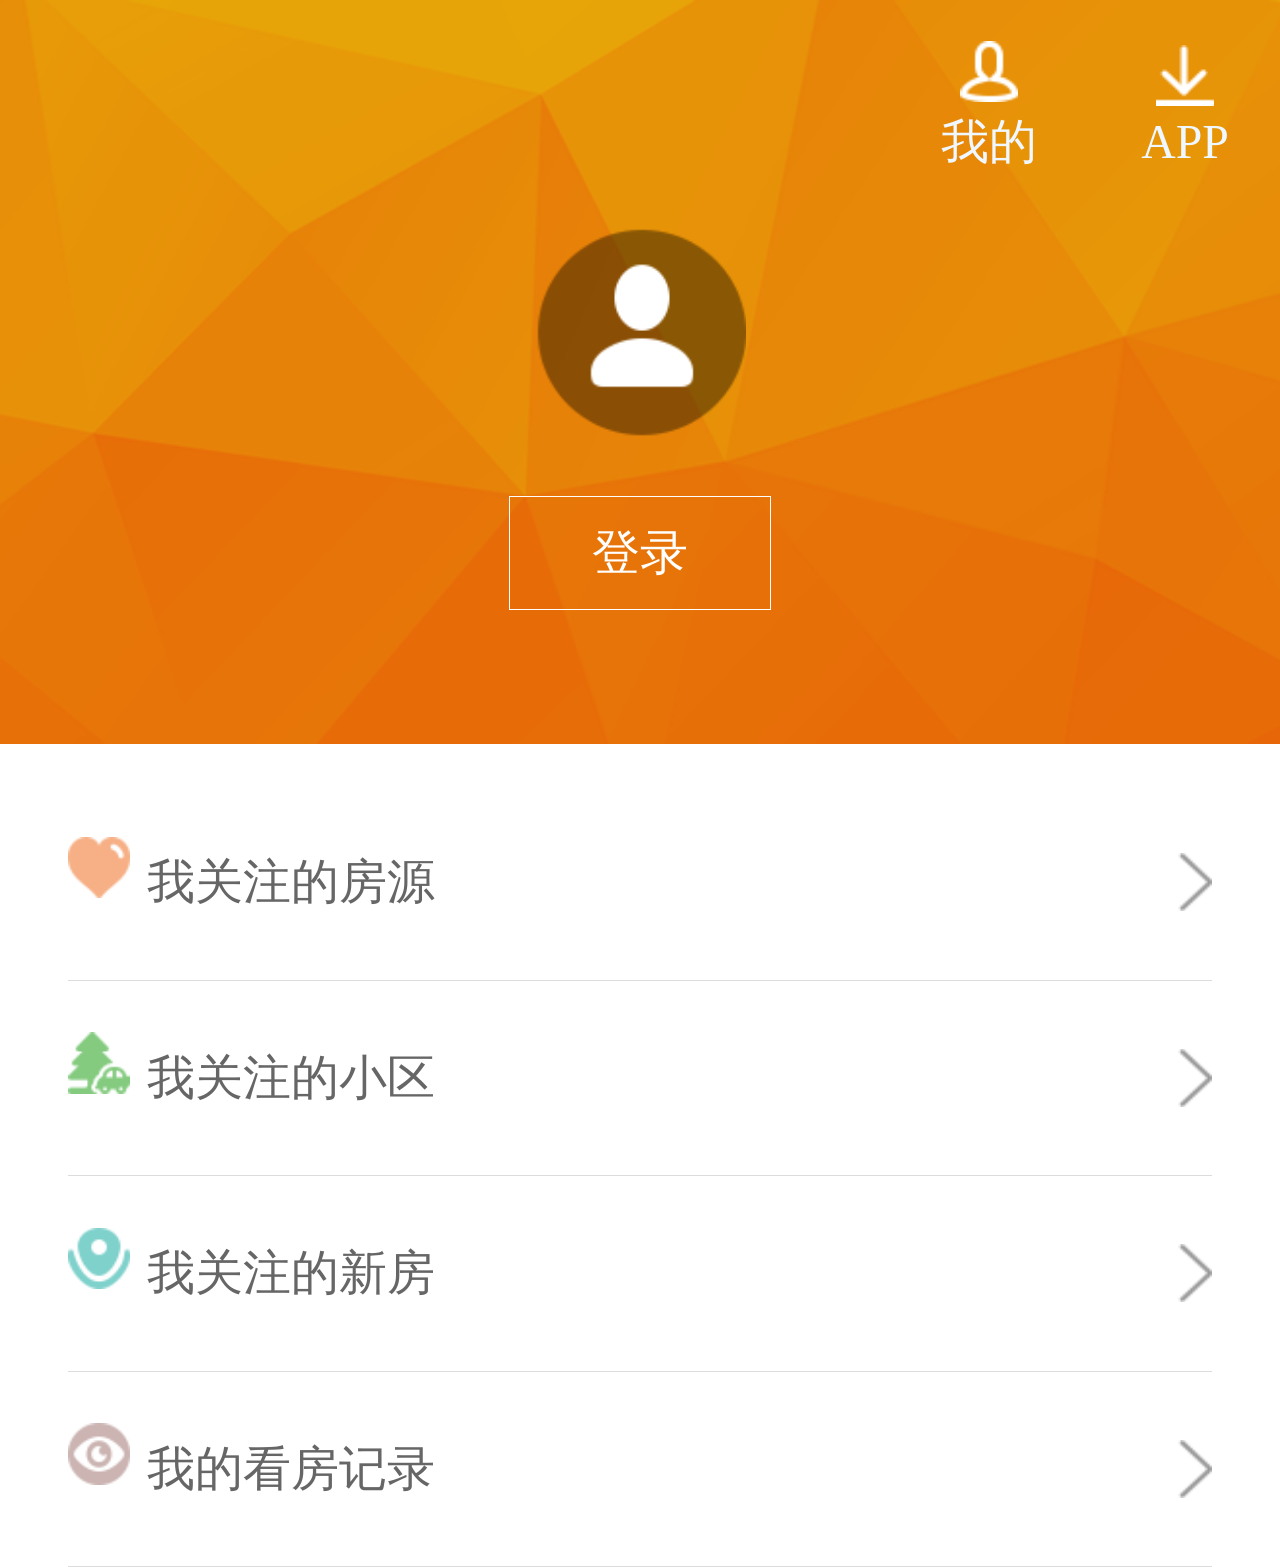
<file: 我的页面.html>
<!DOCTYPE html>
<html>
  <head>
    <meta charset="UTF-8" />
    <meta
      name="viewport"
      content="width=device-width, initial-scale=1.0, maximum-scale=1.0, user-scalable=0"
    />
    <meta http-equiv="X-UA-Compatible" content="ie=edge" />
    <title>我的页面</title>
    <link rel="stylesheet" href="./css/我的页面.css" />
    <script src="./js/rem.js"></script>
  </head>

  <body>
    <header>
      <div class="box">
        <div class="db">
          <a class="z" href="./首页.html">
            <img src="./image/my/urse.png" alt="" />
            <p>我的</p></a
          >
          <a class="y" href="#">
            <img src="./image/my/down.png" alt="" />
            <p>APP</p></a
          >
        </div>
      </div>
      <div class="logo">
        <img src="./image/my/urse2.png" alt="" />
        <p><a href="./登录页面.html">登录</a></p>
      </div>
    </header>
    <ul>
      <li>
        <a href="./租房列表页.html"
          ><img src="./image/my/icon1.png" alt="" />我关注的房源</a
        >
      </li>
      <li>
        <a href="./我的关注的小区.html"
          ><img src="./image/my/icon2.png" alt="" />我关注的小区</a
        >
      </li>
      <li>
        <a href="./租房详情页.html"
          ><img src="./image/my/icon3.png" alt="" />我关注的新房</a
        >
      </li>
      <li>
        <a href="./二手房列表.html"
          ><img src="./image/my/icon4.png" alt="" />我的看房记录</a
        >
      </li>
    </ul>
  </body>
</html>
</file>
<file: css/我的页面.css>
* {
  margin: 0;
  padding: 0;
}
html,
body {
  min-width: 300px;
}
input::-webkit-input-placeholder {
  font-size: 1.4rem;
}
input::-moz-input-placeholder {
  font-size: 1.4rem;
}
input::-ms-input-placeholder {
  font-size: 1.4rem;
}
header {
  width: 100%;
  height: 21.8rem;
  background: url(../image/my/bg1.png) no-repeat;
  background-size: 100% 100%;
  box-sizing: border-box;
  padding: 1.2rem 1.5rem;
}
header .box {
  display: flex;
  justify-content: right;
}
header .box .db a {
  text-decoration: none;
  display: inline-block;
  text-align: center;
  margin-left: 2.8rem;
}
header .box .db a p {
  color: aliceblue;
  font-size: 1.4rem;
}
header .box .db img {
  width: 1.7rem;
  height: 1.8rem;
}
header .logo {
  text-align: center;
}
header .logo img {
  width: 6.2rem;
  height: 6.2rem;
  margin: 1.5rem 0;
}
header .logo a {
  text-decoration: none;
  display: inline-block;
  color: #ffffff;
  border: 1px solid #ffffff;
  padding: 0.7rem 2.4rem;
  font-size: 1.4rem;
}
ul {
  width: 100%;
  margin-top: 1.2rem;
  background: #ffffff;
  padding: 0 2rem;
  box-sizing: border-box;
  list-style: none;
}
ul li a {
  width: 100%;
  height: 5.7rem;
  border-bottom: 1px solid #dcdcdc;
  line-height: 5.7rem;
  display: block;
  text-decoration: none;
  color: #666;
  font-size: 1.4rem;
  background: url(../image/my/right.png) right center no-repeat;
  background-size: 1rem 1.7rem;
}
ul li a img {
  width: 1.8rem;
  height: 1.8rem;
  margin-right: 0.5rem;
}
</file>
